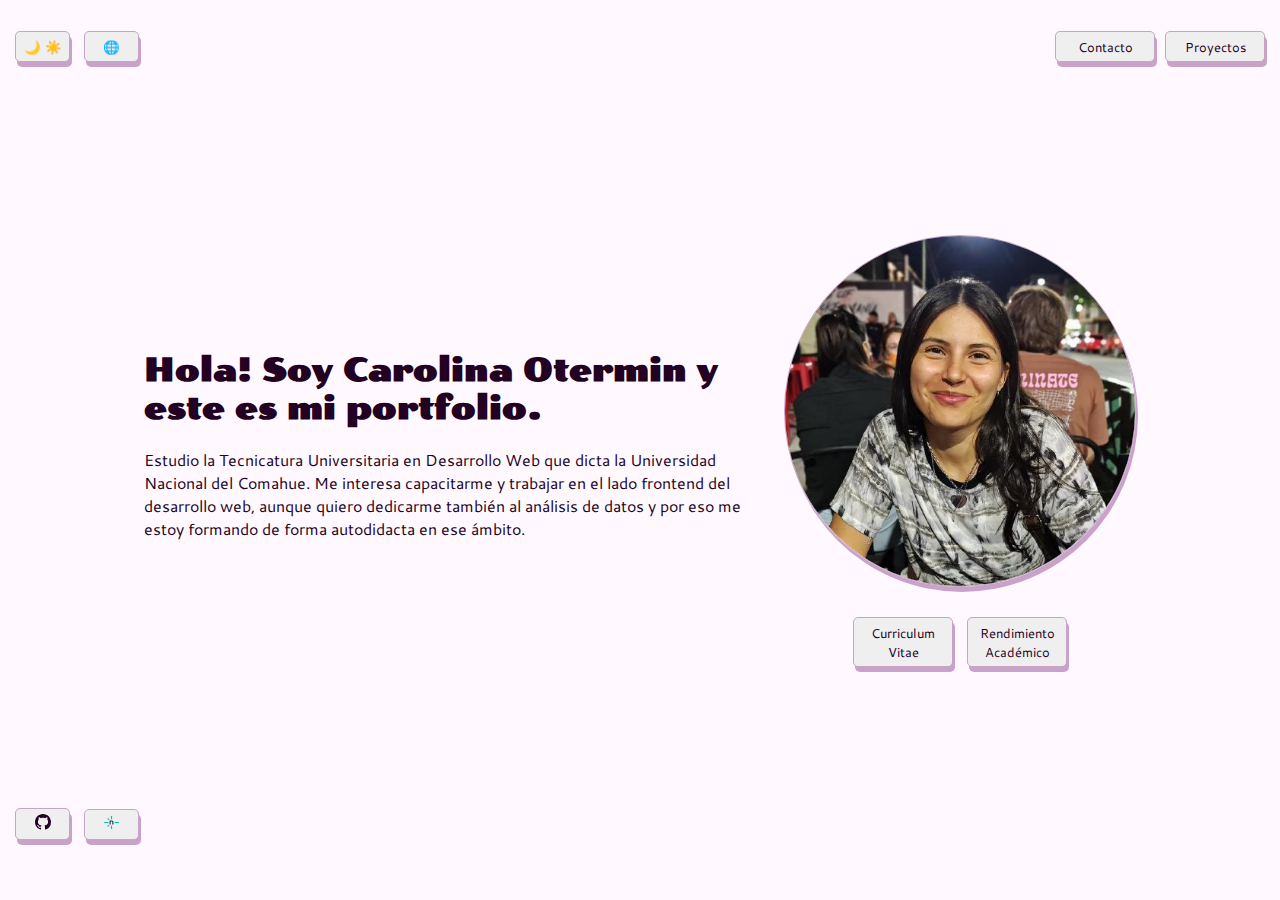
<file: docs/index.html>
<!DOCTYPE html>
<html lang="en">
<head>
    <link rel="icon" href="../css/assets/favicon.png" type="image/png">
    <meta charset="UTF-8">
    <meta name="viewport" content="width=device-width, initial-scale=1.0">
    <link rel="stylesheet" href="style.css">
    <link rel="preconnect" href="https://fonts.googleapis.com">
<link rel="preconnect" href="https://fonts.gstatic.com" crossorigin>
<link href="https://fonts.googleapis.com/css2?family=Cantarell:ital,wght@0,400;0,700;1,400;1,700&family=Carme&family=Limelight&family=Montserrat:ital,wght@0,100..900;1,100..900&family=Poller+One&display=swap" rel="stylesheet">
    <title>Carolina Otermin</title>
</head>
<body>
    <header>
        <div id="mode">
            <button id="btn-modo"> 🌙 ☀️</button>
            <button> 🌐 </button>
        </div>
        <nav>
            <ul>
              <li><button class="btn-li"><a href="contact.html">Contacto</a></button></li>
              <li><button class="btn-li"><a href="proyects.html">Proyectos</a></button></li>
            </ul>
        </nav>
    </header>

    <main id="main-index">
        <div id="about-me">
            <h1  translate="yes">Hola! Soy <span>Carolina Otermin</span> y este es mi portfolio.</h1>
            <p>Estudio la Tecnicatura Universitaria en Desarrollo Web que dicta la Universidad Nacional del Comahue. Me interesa capacitarme y trabajar en el lado frontend del desarrollo web, aunque quiero dedicarme también al análisis de datos y por eso me estoy formando de forma autodidacta en ese ámbito.<p>
        </div>
        <div id="pic">
            <div>
                <img src="assets/foto.jpg" alt="foto de Carolina Otermin" id="pic-profile">
            </div>
            <div>
                <button class="pdfs"><a href="assets/cv_otermin.pdf" target="_blank">Curriculum Vitae</a> </button>
                <button class="pdfs"> <a href="assets/plan_estudios_otermin.pdf" target="_blank">Rendimiento Académico</a> </button>
            </div>
        </div>
    </main>

    <footer>
        <div>
            <button><a href="https://github.com/oterminA" target="_blank">
                <svg xmlns="http://www.w3.org/2000/svg" width="16" height="16" fill="currentColor" class="bi bi-github" viewBox="0 0 16 16">
                <path d="M8 0C3.58 0 0 3.58 0 8c0 3.54 2.29 6.53 5.47 7.59.4.07.55-.17.55-.38 0-.19-.01-.82-.01-1.49-2.01.37-2.53-.49-2.69-.94-.09-.23-.48-.94-.82-1.13-.28-.15-.68-.52-.01-.53.63-.01 1.08.58 1.23.82.72 1.21 1.87.87 2.33.66.07-.52.28-.87.51-1.07-1.78-.2-3.64-.89-3.64-3.95 0-.87.31-1.59.82-2.15-.08-.2-.36-1.02.08-2.12 0 0 .67-.21 2.2.82.64-.18 1.32-.27 2-.27s1.36.09 2 .27c1.53-1.04 2.2-.82 2.2-.82.44 1.1.16 1.92.08 2.12.51.56.82 1.27.82 2.15 0 3.07-1.87 3.75-3.65 3.95.29.25.54.73.54 1.48 0 1.07-.01 1.93-.01 2.2 0 .21.15.46.55.38A8.01 8.01 0 0 0 16 8c0-4.42-3.58-8-8-8"/>
              </svg></a></button>
              <button><a href="https://app.netlify.com/teams/otermina/projects" target="_blank">
                <svg xmlns="http://www.w3.org/2000/svg" fill="none" viewBox="0 0 24 24" id="Netlify-Icon--Streamline-Svg-Logos" height="24" width="24">
                    <desc>
                      Netlify Icon Streamline Icon: https://streamlinehq.com
                    </desc>
                    <path fill="#05bdba" d="M6.6004 18.92705h-0.221875l-1.107525 -1.107525v-0.221875l1.693125 -1.6931h1.173l0.1564 0.156375v1.173l-1.693125 1.693125Z" stroke-width="0.25"></path>
                    <path fill="#05bdba" d="M5.271 6.400575v-0.221875l1.107525 -1.107525h0.221875l1.693125 1.6931v1.173l-0.1564 0.156425h-1.173l-1.693125 -1.693125Z" stroke-width="0.25"></path>
                    <path fill="#014847" d="M15.020825 15.35715h-1.6113l-0.134575 -0.13455V11.4508c0 -0.67105 -0.2637 -1.1912 -1.072975 -1.20935 -0.41645 -0.010925 -0.892925 0 -1.402125 0.019975l-0.0764 0.0782v4.88115l-0.134575 0.13455h-1.611275l-0.134575 -0.13455V8.777475l0.134575 -0.1346h3.6263c1.4094 0 2.5515 1.1421 2.5515 2.5515v4.028225l-0.134575 0.13455Z" stroke-width="0.25"></path>
                    <path fill="#05bdba" d="M6.8297 12.94205H0.3845775L0.25 12.807475v-1.6149l0.1345775 -0.1346H6.8297l0.1346 0.1346v1.6149l-0.1346 0.134575Z" stroke-width="0.25"></path>
                    <path fill="#05bdba" d="M23.615625 12.94205H17.170475l-0.134575 -0.134575v-1.6149l0.134575 -0.1346h6.44515l0.134575 0.1346v1.6149l-0.134575 0.134575Z" stroke-width="0.25"></path>
                    <path fill="#05bdba" d="M11.07055 6.629675V1.7958325l0.1346 -0.1345775h1.6149l0.134575 0.1345775V6.629675l-0.134575 0.134575h-1.6149l-0.1346 -0.134575Z" stroke-width="0.25"></path>
                    <path fill="#05bdba" d="M11.07055 22.2041V17.3703l0.1346 -0.134575h1.6149l0.134575 0.134575v4.8338l-0.134575 0.134575h-1.6149l-0.1346 -0.134575Z" stroke-width="0.25"></path>
                  </svg></i>
                </a></button>
        </div>
    </footer>

    <script src="app.js"></script>
</body>
</html>
</file>
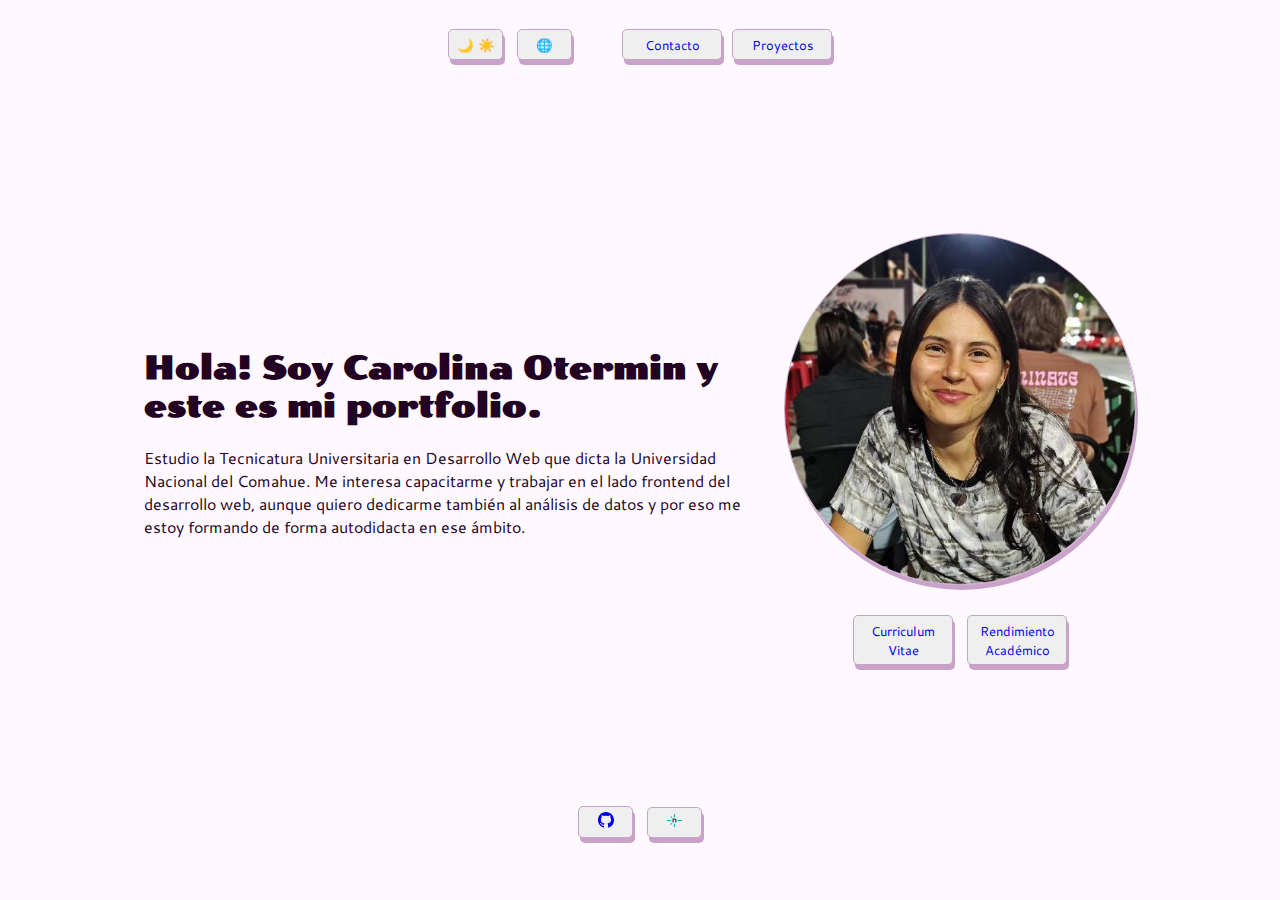
<file: html/index.html>
<!DOCTYPE html>
<html lang="en">
<head>
    <link rel="icon" href="../css/assets/favicon.png" type="image/png">
    <meta charset="UTF-8">
    <meta name="viewport" content="width=device-width, initial-scale=1.0">
    <link rel="stylesheet" href="../css/style.css">
    <link rel="preconnect" href="https://fonts.googleapis.com">
<link rel="preconnect" href="https://fonts.gstatic.com" crossorigin>
<link href="https://fonts.googleapis.com/css2?family=Cantarell:ital,wght@0,400;0,700;1,400;1,700&family=Carme&family=Limelight&family=Montserrat:ital,wght@0,100..900;1,100..900&family=Poller+One&display=swap" rel="stylesheet">
    <title>Carolina Otermin</title>
</head>
<body>
    <header>
        <div id="mode">
            <button> 🌙 ☀️</button>
            <button> 🌐 </button>
        </div>
        <nav>
            <ul>
              <li><button class="btn-li"><a href="contact.html">Contacto</a></button></li>
              <li><button class="btn-li"><a href="proyects.html">Proyectos</a></button></li>
            </ul>
        </nav>
    </header>

    <main id="main-index">
        <div id="about-me">
            <h1  translate="yes">Hola! Soy <span>Carolina Otermin</span> y este es mi portfolio.</h1>
            <p>Estudio la Tecnicatura Universitaria en Desarrollo Web que dicta la Universidad Nacional del Comahue. Me interesa capacitarme y trabajar en el lado frontend del desarrollo web, aunque quiero dedicarme también al análisis de datos y por eso me estoy formando de forma autodidacta en ese ámbito.<p>
        </div>
        <div id="pic">
            <div>
                <img src="../css/assets/foto.jpg" alt="foto de Carolina Otermin" id="pic-profile">
            </div>
            <div>
                <button class="pdfs"><a href="../css/assets/cv_otermin.pdf" target="_blank">Curriculum Vitae</a> </button>
                <button class="pdfs"> <a href="../css/assets/plan_estudios_otermin.pdf" target="_blank">Rendimiento Académico</a> </button>
            </div>
        </div>
    </main>

    <footer>
        <div>
            <button><a href="https://github.com/oterminA" target="_blank">
                <svg xmlns="http://www.w3.org/2000/svg" width="16" height="16" fill="currentColor" class="bi bi-github" viewBox="0 0 16 16">
                <path d="M8 0C3.58 0 0 3.58 0 8c0 3.54 2.29 6.53 5.47 7.59.4.07.55-.17.55-.38 0-.19-.01-.82-.01-1.49-2.01.37-2.53-.49-2.69-.94-.09-.23-.48-.94-.82-1.13-.28-.15-.68-.52-.01-.53.63-.01 1.08.58 1.23.82.72 1.21 1.87.87 2.33.66.07-.52.28-.87.51-1.07-1.78-.2-3.64-.89-3.64-3.95 0-.87.31-1.59.82-2.15-.08-.2-.36-1.02.08-2.12 0 0 .67-.21 2.2.82.64-.18 1.32-.27 2-.27s1.36.09 2 .27c1.53-1.04 2.2-.82 2.2-.82.44 1.1.16 1.92.08 2.12.51.56.82 1.27.82 2.15 0 3.07-1.87 3.75-3.65 3.95.29.25.54.73.54 1.48 0 1.07-.01 1.93-.01 2.2 0 .21.15.46.55.38A8.01 8.01 0 0 0 16 8c0-4.42-3.58-8-8-8"/>
              </svg></a></button>
              <button><a href="https://app.netlify.com/teams/otermina/projects" target="_blank">
                <svg xmlns="http://www.w3.org/2000/svg" fill="none" viewBox="0 0 24 24" id="Netlify-Icon--Streamline-Svg-Logos" height="24" width="24">
                    <desc>
                      Netlify Icon Streamline Icon: https://streamlinehq.com
                    </desc>
                    <path fill="#05bdba" d="M6.6004 18.92705h-0.221875l-1.107525 -1.107525v-0.221875l1.693125 -1.6931h1.173l0.1564 0.156375v1.173l-1.693125 1.693125Z" stroke-width="0.25"></path>
                    <path fill="#05bdba" d="M5.271 6.400575v-0.221875l1.107525 -1.107525h0.221875l1.693125 1.6931v1.173l-0.1564 0.156425h-1.173l-1.693125 -1.693125Z" stroke-width="0.25"></path>
                    <path fill="#014847" d="M15.020825 15.35715h-1.6113l-0.134575 -0.13455V11.4508c0 -0.67105 -0.2637 -1.1912 -1.072975 -1.20935 -0.41645 -0.010925 -0.892925 0 -1.402125 0.019975l-0.0764 0.0782v4.88115l-0.134575 0.13455h-1.611275l-0.134575 -0.13455V8.777475l0.134575 -0.1346h3.6263c1.4094 0 2.5515 1.1421 2.5515 2.5515v4.028225l-0.134575 0.13455Z" stroke-width="0.25"></path>
                    <path fill="#05bdba" d="M6.8297 12.94205H0.3845775L0.25 12.807475v-1.6149l0.1345775 -0.1346H6.8297l0.1346 0.1346v1.6149l-0.1346 0.134575Z" stroke-width="0.25"></path>
                    <path fill="#05bdba" d="M23.615625 12.94205H17.170475l-0.134575 -0.134575v-1.6149l0.134575 -0.1346h6.44515l0.134575 0.1346v1.6149l-0.134575 0.134575Z" stroke-width="0.25"></path>
                    <path fill="#05bdba" d="M11.07055 6.629675V1.7958325l0.1346 -0.1345775h1.6149l0.134575 0.1345775V6.629675l-0.134575 0.134575h-1.6149l-0.1346 -0.134575Z" stroke-width="0.25"></path>
                    <path fill="#05bdba" d="M11.07055 22.2041V17.3703l0.1346 -0.134575h1.6149l0.134575 0.134575v4.8338l-0.134575 0.134575h-1.6149l-0.1346 -0.134575Z" stroke-width="0.25"></path>
                  </svg></i>
                </a></button>
        </div>
    </footer>

    <script src="../js/app.js"></script>
</body>
</html>
</file>
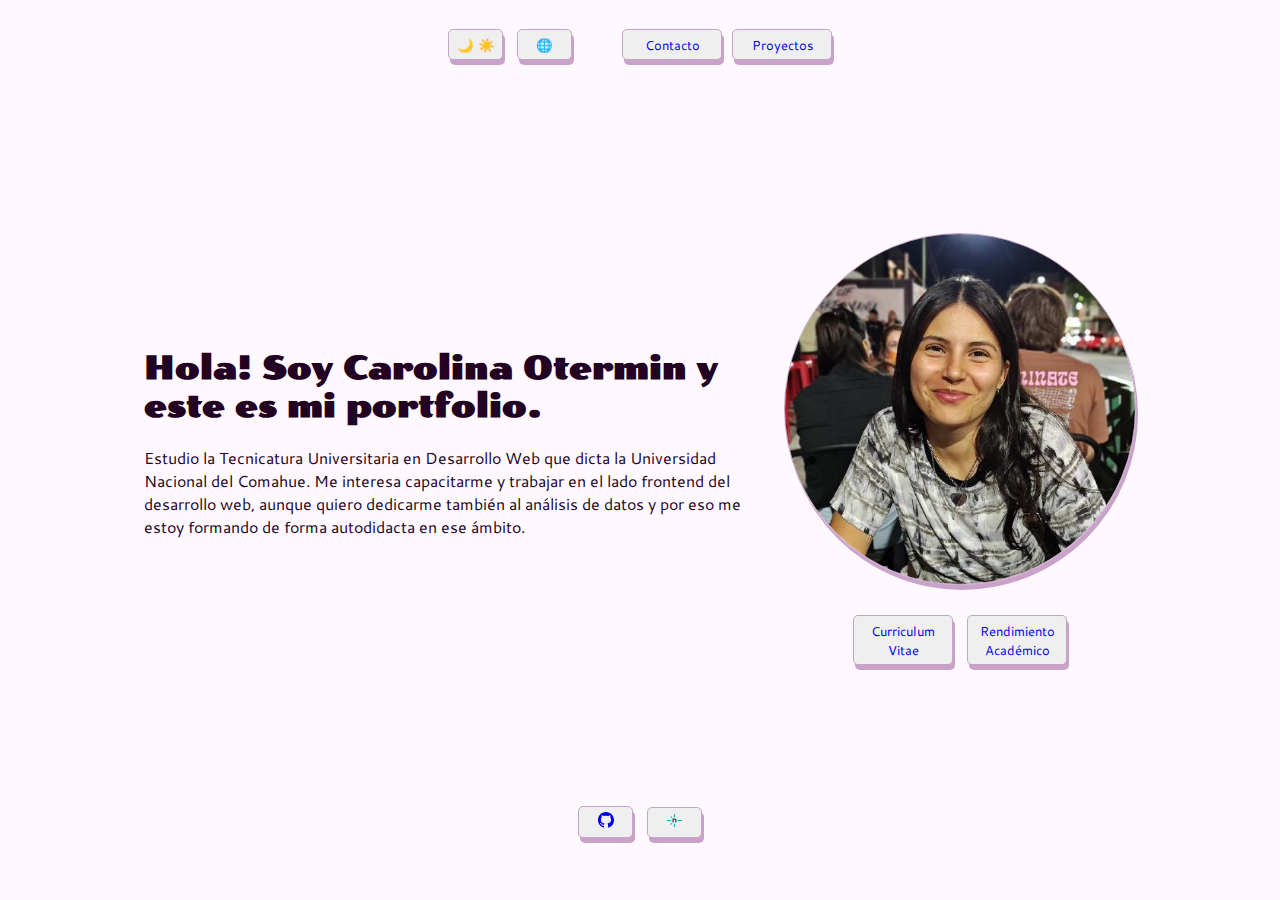
<file: docs/html/index.html>
<!DOCTYPE html>
<html lang="en">
<head>
    <link rel="icon" href="../css/assets/favicon.png" type="image/png">
    <meta charset="UTF-8">
    <meta name="viewport" content="width=device-width, initial-scale=1.0">
    <link rel="stylesheet" href="../css/style.css">
    <link rel="preconnect" href="https://fonts.googleapis.com">
<link rel="preconnect" href="https://fonts.gstatic.com" crossorigin>
<link href="https://fonts.googleapis.com/css2?family=Cantarell:ital,wght@0,400;0,700;1,400;1,700&family=Carme&family=Limelight&family=Montserrat:ital,wght@0,100..900;1,100..900&family=Poller+One&display=swap" rel="stylesheet">
    <title>Carolina Otermin</title>
</head>
<body>
    <header>
        <div id="mode">
            <button id="btn-modo"> 🌙 ☀️</button>
            <button> 🌐 </button>
        </div>
        <nav>
            <ul>
              <li><button class="btn-li"><a href="contact.html">Contacto</a></button></li>
              <li><button class="btn-li"><a href="proyects.html">Proyectos</a></button></li>
            </ul>
        </nav>
    </header>

    <main id="main-index">
        <div id="about-me">
            <h1  translate="yes">Hola! Soy <span>Carolina Otermin</span> y este es mi portfolio.</h1>
            <p>Estudio la Tecnicatura Universitaria en Desarrollo Web que dicta la Universidad Nacional del Comahue. Me interesa capacitarme y trabajar en el lado frontend del desarrollo web, aunque quiero dedicarme también al análisis de datos y por eso me estoy formando de forma autodidacta en ese ámbito.<p>
        </div>
        <div id="pic">
            <div>
                <img src="../css/assets/foto.jpg" alt="foto de Carolina Otermin" id="pic-profile">
            </div>
            <div>
                <button class="pdfs"><a href="../css/assets/cv_otermin.pdf" target="_blank">Curriculum Vitae</a> </button>
                <button class="pdfs"> <a href="../css/assets/plan_estudios_otermin.pdf" target="_blank">Rendimiento Académico</a> </button>
            </div>
        </div>
    </main>

    <footer>
        <div>
            <button><a href="https://github.com/oterminA" target="_blank">
                <svg xmlns="http://www.w3.org/2000/svg" width="16" height="16" fill="currentColor" class="bi bi-github" viewBox="0 0 16 16">
                <path d="M8 0C3.58 0 0 3.58 0 8c0 3.54 2.29 6.53 5.47 7.59.4.07.55-.17.55-.38 0-.19-.01-.82-.01-1.49-2.01.37-2.53-.49-2.69-.94-.09-.23-.48-.94-.82-1.13-.28-.15-.68-.52-.01-.53.63-.01 1.08.58 1.23.82.72 1.21 1.87.87 2.33.66.07-.52.28-.87.51-1.07-1.78-.2-3.64-.89-3.64-3.95 0-.87.31-1.59.82-2.15-.08-.2-.36-1.02.08-2.12 0 0 .67-.21 2.2.82.64-.18 1.32-.27 2-.27s1.36.09 2 .27c1.53-1.04 2.2-.82 2.2-.82.44 1.1.16 1.92.08 2.12.51.56.82 1.27.82 2.15 0 3.07-1.87 3.75-3.65 3.95.29.25.54.73.54 1.48 0 1.07-.01 1.93-.01 2.2 0 .21.15.46.55.38A8.01 8.01 0 0 0 16 8c0-4.42-3.58-8-8-8"/>
              </svg></a></button>
              <button><a href="https://app.netlify.com/teams/otermina/projects" target="_blank">
                <svg xmlns="http://www.w3.org/2000/svg" fill="none" viewBox="0 0 24 24" id="Netlify-Icon--Streamline-Svg-Logos" height="24" width="24">
                    <desc>
                      Netlify Icon Streamline Icon: https://streamlinehq.com
                    </desc>
                    <path fill="#05bdba" d="M6.6004 18.92705h-0.221875l-1.107525 -1.107525v-0.221875l1.693125 -1.6931h1.173l0.1564 0.156375v1.173l-1.693125 1.693125Z" stroke-width="0.25"></path>
                    <path fill="#05bdba" d="M5.271 6.400575v-0.221875l1.107525 -1.107525h0.221875l1.693125 1.6931v1.173l-0.1564 0.156425h-1.173l-1.693125 -1.693125Z" stroke-width="0.25"></path>
                    <path fill="#014847" d="M15.020825 15.35715h-1.6113l-0.134575 -0.13455V11.4508c0 -0.67105 -0.2637 -1.1912 -1.072975 -1.20935 -0.41645 -0.010925 -0.892925 0 -1.402125 0.019975l-0.0764 0.0782v4.88115l-0.134575 0.13455h-1.611275l-0.134575 -0.13455V8.777475l0.134575 -0.1346h3.6263c1.4094 0 2.5515 1.1421 2.5515 2.5515v4.028225l-0.134575 0.13455Z" stroke-width="0.25"></path>
                    <path fill="#05bdba" d="M6.8297 12.94205H0.3845775L0.25 12.807475v-1.6149l0.1345775 -0.1346H6.8297l0.1346 0.1346v1.6149l-0.1346 0.134575Z" stroke-width="0.25"></path>
                    <path fill="#05bdba" d="M23.615625 12.94205H17.170475l-0.134575 -0.134575v-1.6149l0.134575 -0.1346h6.44515l0.134575 0.1346v1.6149l-0.134575 0.134575Z" stroke-width="0.25"></path>
                    <path fill="#05bdba" d="M11.07055 6.629675V1.7958325l0.1346 -0.1345775h1.6149l0.134575 0.1345775V6.629675l-0.134575 0.134575h-1.6149l-0.1346 -0.134575Z" stroke-width="0.25"></path>
                    <path fill="#05bdba" d="M11.07055 22.2041V17.3703l0.1346 -0.134575h1.6149l0.134575 0.134575v4.8338l-0.134575 0.134575h-1.6149l-0.1346 -0.134575Z" stroke-width="0.25"></path>
                  </svg></i>
                </a></button>
        </div>
    </footer>

    <script src="../js/app.js"></script>
</body>
</html>
</file>
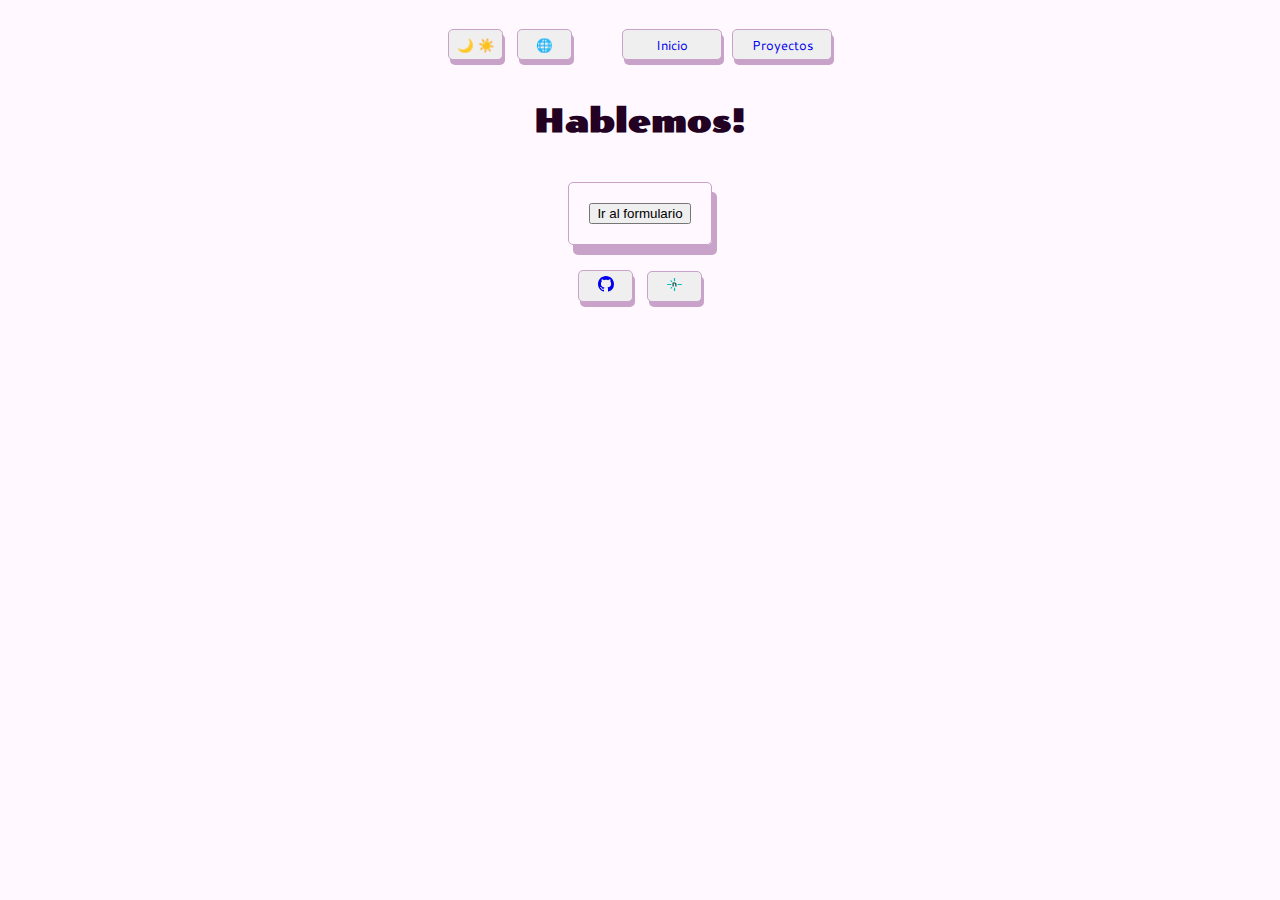
<file: docs/contact.html>
<!DOCTYPE html>
<html lang="en">
<head>
    <link rel="icon" href="../css/assets/favicon.png" type="image/png">
    <meta charset="UTF-8">
    <meta name="viewport" content="width=device-width, initial-scale=1.0">
    
    <link rel="stylesheet" href="../css/style.css">
    <link rel="preconnect" href="https://fonts.googleapis.com">
<link rel="preconnect" href="https://fonts.gstatic.com" crossorigin>
<link href="https://fonts.googleapis.com/css2?family=Cantarell:ital,wght@0,400;0,700;1,400;1,700&family=Carme&family=Limelight&family=Montserrat:ital,wght@0,100..900;1,100..900&family=Poller+One&display=swap" rel="stylesheet">
    <title>Carolina Otermin</title>
</head>
<body>
    <header>
        <div id="mode">
            <button id="btn-modo"> 🌙 ☀️</button>
            <button> 🌐 </button>
        </div>
        <nav>
            <ul>
              <li><button class="btn-li"><a href="index.html">Inicio</a></button></li>
              <li><button class="btn-li"><a href="proyects.html">Proyectos</a></button></li>
            </ul>
        </nav>
    </header>

    <main id="main-contact">
        <div>
            <h1>Hablemos!</h1>
        </div>
        <div>
            <form action="https://forms.gle/vji1P2L4DB33vBbM6" target="_blank">
                <input type="submit" value="Ir al formulario" id="input-form">
            </form>
                <!-- <label for="name">Nombre</label>
                <input type="text" name="name" id="name">
                <label for="lastname">Apellido</label>
                <input type="text" name="lastname" id="lastname">
                <label for="email">Email</label>
                <input type="email" name="email" id="email">
                <label for="text">Mensaje</label>
                <input type="text" name="msg" id="msg">
                <input type="submit" value="Enviar" id="submit"> -->
        </div>
    </main>

    <footer>
        <div>
            <button><a href="https://github.com/oterminA" target="_blank">
                <svg xmlns="http://www.w3.org/2000/svg" width="16" height="16" fill="currentColor" class="bi bi-github" viewBox="0 0 16 16">
                <path d="M8 0C3.58 0 0 3.58 0 8c0 3.54 2.29 6.53 5.47 7.59.4.07.55-.17.55-.38 0-.19-.01-.82-.01-1.49-2.01.37-2.53-.49-2.69-.94-.09-.23-.48-.94-.82-1.13-.28-.15-.68-.52-.01-.53.63-.01 1.08.58 1.23.82.72 1.21 1.87.87 2.33.66.07-.52.28-.87.51-1.07-1.78-.2-3.64-.89-3.64-3.95 0-.87.31-1.59.82-2.15-.08-.2-.36-1.02.08-2.12 0 0 .67-.21 2.2.82.64-.18 1.32-.27 2-.27s1.36.09 2 .27c1.53-1.04 2.2-.82 2.2-.82.44 1.1.16 1.92.08 2.12.51.56.82 1.27.82 2.15 0 3.07-1.87 3.75-3.65 3.95.29.25.54.73.54 1.48 0 1.07-.01 1.93-.01 2.2 0 .21.15.46.55.38A8.01 8.01 0 0 0 16 8c0-4.42-3.58-8-8-8"/>
              </svg></a></button>
              <button><a href="https://app.netlify.com/teams/otermina/projects" target="_blank">
                <svg xmlns="http://www.w3.org/2000/svg" fill="none" viewBox="0 0 24 24" id="Netlify-Icon--Streamline-Svg-Logos" height="24" width="24">
                    <desc>
                      Netlify Icon Streamline Icon: https://streamlinehq.com
                    </desc>
                    <path fill="#05bdba" d="M6.6004 18.92705h-0.221875l-1.107525 -1.107525v-0.221875l1.693125 -1.6931h1.173l0.1564 0.156375v1.173l-1.693125 1.693125Z" stroke-width="0.25"></path>
                    <path fill="#05bdba" d="M5.271 6.400575v-0.221875l1.107525 -1.107525h0.221875l1.693125 1.6931v1.173l-0.1564 0.156425h-1.173l-1.693125 -1.693125Z" stroke-width="0.25"></path>
                    <path fill="#014847" d="M15.020825 15.35715h-1.6113l-0.134575 -0.13455V11.4508c0 -0.67105 -0.2637 -1.1912 -1.072975 -1.20935 -0.41645 -0.010925 -0.892925 0 -1.402125 0.019975l-0.0764 0.0782v4.88115l-0.134575 0.13455h-1.611275l-0.134575 -0.13455V8.777475l0.134575 -0.1346h3.6263c1.4094 0 2.5515 1.1421 2.5515 2.5515v4.028225l-0.134575 0.13455Z" stroke-width="0.25"></path>
                    <path fill="#05bdba" d="M6.8297 12.94205H0.3845775L0.25 12.807475v-1.6149l0.1345775 -0.1346H6.8297l0.1346 0.1346v1.6149l-0.1346 0.134575Z" stroke-width="0.25"></path>
                    <path fill="#05bdba" d="M23.615625 12.94205H17.170475l-0.134575 -0.134575v-1.6149l0.134575 -0.1346h6.44515l0.134575 0.1346v1.6149l-0.134575 0.134575Z" stroke-width="0.25"></path>
                    <path fill="#05bdba" d="M11.07055 6.629675V1.7958325l0.1346 -0.1345775h1.6149l0.134575 0.1345775V6.629675l-0.134575 0.134575h-1.6149l-0.1346 -0.134575Z" stroke-width="0.25"></path>
                    <path fill="#05bdba" d="M11.07055 22.2041V17.3703l0.1346 -0.134575h1.6149l0.134575 0.134575v4.8338l-0.134575 0.134575h-1.6149l-0.1346 -0.134575Z" stroke-width="0.25"></path>
                  </svg></i>
                </a></button>
        </div>
    </footer>

    <script src="../js/app.js"></script>
</body>
</html>
</file>
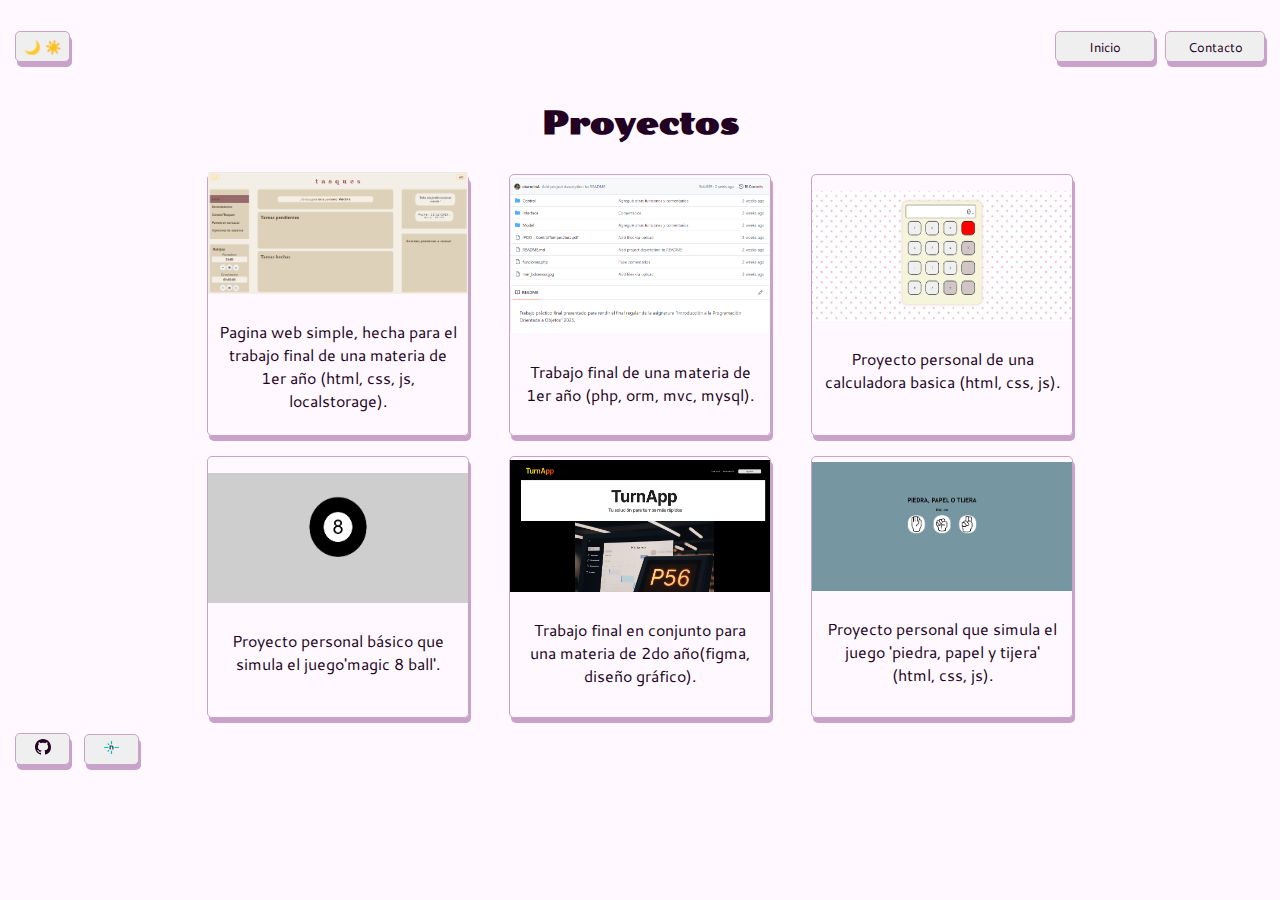
<file: docs/proyects.html>
<!DOCTYPE html>
<html lang="en">

<head>
    <link rel="icon" href="assets/favicon.png" type="image/png">
    <meta charset="UTF-8">
    <meta name="viewport" content="width=device-width, initial-scale=1.0">
    <link rel="preconnect" href="https://fonts.googleapis.com">
    <link rel="preconnect" href="https://fonts.gstatic.com" crossorigin>
    <link
        href="https://fonts.googleapis.com/css2?family=Cantarell:ital,wght@0,400;0,700;1,400;1,700&family=Carme&family=Limelight&family=Montserrat:ital,wght@0,100..900;1,100..900&family=Poller+One&display=swap"
        rel="stylesheet">
    <link rel="stylesheet" href="style.css">
    <title>Carolina Otermin</title>
</head>

<body>
    <header>
        <div id="mode">
            <button id="btn-modo"> 🌙 ☀️</button>
        </div>
        <nav>
            <ul>
                <li><button class="btn-li"><a href="index.html">Inicio</a></button></li>
                <li><button class="btn-li"><a href="contact.html">Contacto</a></button></li>
            </ul>
        </nav>
    </header>

    <main id="main-proyects">
        <div>
            <h1>Proyectos</h1>
        </div>
        <div id="div-projects">
            <div class="div-row">
                <div class="div-p">
                    <a href="https://github.com/oterminA/tasques"><img src="assets/tasques.png"
                            alt="página web 'tasques'"></a>
                    <p>Pagina web simple, hecha para el trabajo final de una materia de 1er año (html, css, js, localstorage).</p>
                </div>
                <div class="div-p">
                    <a href="https://github.com/oterminA/final_ipoo"><img src="assets/final_ipoo.PNG"
                            alt="trabajo final de introduccion a la programacion orientada a objetos"></a>
                    <p>Trabajo final de una materia de 1er año (php, orm, mvc, mysql).</p>
                </div>
                <div class="div-p">
                    <a href="https://github.com/oterminA/imc_calculadora"><img src="assets/calculator.PNG"
                            alt="calculadora simple"></a>
                    <p>Proyecto personal de una calculadora basica (html, css, js).</p>
                </div>
            </div>

            <div class="div-row">
                <div class="div-p">
                    <a href="https://github.com/oterminA/bola-8-magica"><img src="assets/m8b.PNG"
                            alt="juego 'bola ocho mágica'"></a>
                    <p>Proyecto personal básico que simula el juego'magic 8 ball'.</p>
                </div>
                <div class="div-p">
                    <a
                        href="https://www.figma.com/proto/0OJPee3kpoEnDUfImF1Vw0/Sin-t%C3%ADtulo?node-id=55017-3168&t=9MPcpv3odG5XXoLv-0&scaling=scale-down&content-scaling=fixed&page-id=54761%3A1660&starting-point-node-id=55017%3A3168&show-proto-sidebar=1"><img
                            src="assets/turnapp.png" alt="prototipo de pagina web hecho en figma"></a>
                    <p>Trabajo final en conjunto para una materia de 2do año(figma, diseño gráfico).</p>
                </div>
                <div class="div-p">
                    <a href="https://github.com/oterminA/piedra-papel-tijera"><img src="assets/ppt.PNG"
                            alt="juego basico de piedra, papel y tijera"></a>
                    <p>Proyecto personal que simula el juego 'piedra, papel y tijera' (html, css, js).</p>
                </div>
            </div>
        </div>
    </main>


    <footer>
        <div>
            <button><a href="https://github.com/oterminA" target="_blank">
                    <svg xmlns="http://www.w3.org/2000/svg" width="16" height="16" fill="currentColor"
                        class="bi bi-github" viewBox="0 0 16 16">
                        <path
                            d="M8 0C3.58 0 0 3.58 0 8c0 3.54 2.29 6.53 5.47 7.59.4.07.55-.17.55-.38 0-.19-.01-.82-.01-1.49-2.01.37-2.53-.49-2.69-.94-.09-.23-.48-.94-.82-1.13-.28-.15-.68-.52-.01-.53.63-.01 1.08.58 1.23.82.72 1.21 1.87.87 2.33.66.07-.52.28-.87.51-1.07-1.78-.2-3.64-.89-3.64-3.95 0-.87.31-1.59.82-2.15-.08-.2-.36-1.02.08-2.12 0 0 .67-.21 2.2.82.64-.18 1.32-.27 2-.27s1.36.09 2 .27c1.53-1.04 2.2-.82 2.2-.82.44 1.1.16 1.92.08 2.12.51.56.82 1.27.82 2.15 0 3.07-1.87 3.75-3.65 3.95.29.25.54.73.54 1.48 0 1.07-.01 1.93-.01 2.2 0 .21.15.46.55.38A8.01 8.01 0 0 0 16 8c0-4.42-3.58-8-8-8" />
                    </svg></a></button>
            <button><a href="https://app.netlify.com/teams/otermina/projects" target="_blank">
                    <svg xmlns="http://www.w3.org/2000/svg" fill="none" viewBox="0 0 24 24"
                        id="Netlify-Icon--Streamline-Svg-Logos" height="24" width="24">
                        <desc>
                            Netlify Icon Streamline Icon: https://streamlinehq.com
                        </desc>
                        <path fill="#05bdba"
                            d="M6.6004 18.92705h-0.221875l-1.107525 -1.107525v-0.221875l1.693125 -1.6931h1.173l0.1564 0.156375v1.173l-1.693125 1.693125Z"
                            stroke-width="0.25"></path>
                        <path fill="#05bdba"
                            d="M5.271 6.400575v-0.221875l1.107525 -1.107525h0.221875l1.693125 1.6931v1.173l-0.1564 0.156425h-1.173l-1.693125 -1.693125Z"
                            stroke-width="0.25"></path>
                        <path fill="#014847"
                            d="M15.020825 15.35715h-1.6113l-0.134575 -0.13455V11.4508c0 -0.67105 -0.2637 -1.1912 -1.072975 -1.20935 -0.41645 -0.010925 -0.892925 0 -1.402125 0.019975l-0.0764 0.0782v4.88115l-0.134575 0.13455h-1.611275l-0.134575 -0.13455V8.777475l0.134575 -0.1346h3.6263c1.4094 0 2.5515 1.1421 2.5515 2.5515v4.028225l-0.134575 0.13455Z"
                            stroke-width="0.25"></path>
                        <path fill="#05bdba"
                            d="M6.8297 12.94205H0.3845775L0.25 12.807475v-1.6149l0.1345775 -0.1346H6.8297l0.1346 0.1346v1.6149l-0.1346 0.134575Z"
                            stroke-width="0.25"></path>
                        <path fill="#05bdba"
                            d="M23.615625 12.94205H17.170475l-0.134575 -0.134575v-1.6149l0.134575 -0.1346h6.44515l0.134575 0.1346v1.6149l-0.134575 0.134575Z"
                            stroke-width="0.25"></path>
                        <path fill="#05bdba"
                            d="M11.07055 6.629675V1.7958325l0.1346 -0.1345775h1.6149l0.134575 0.1345775V6.629675l-0.134575 0.134575h-1.6149l-0.1346 -0.134575Z"
                            stroke-width="0.25"></path>
                        <path fill="#05bdba"
                            d="M11.07055 22.2041V17.3703l0.1346 -0.134575h1.6149l0.134575 0.134575v4.8338l-0.134575 0.134575h-1.6149l-0.1346 -0.134575Z"
                            stroke-width="0.25"></path>
                    </svg></i>
                </a></button>
        </div>
    </footer>

    <script src="app.js"></script>
</body>

</html>
</file>
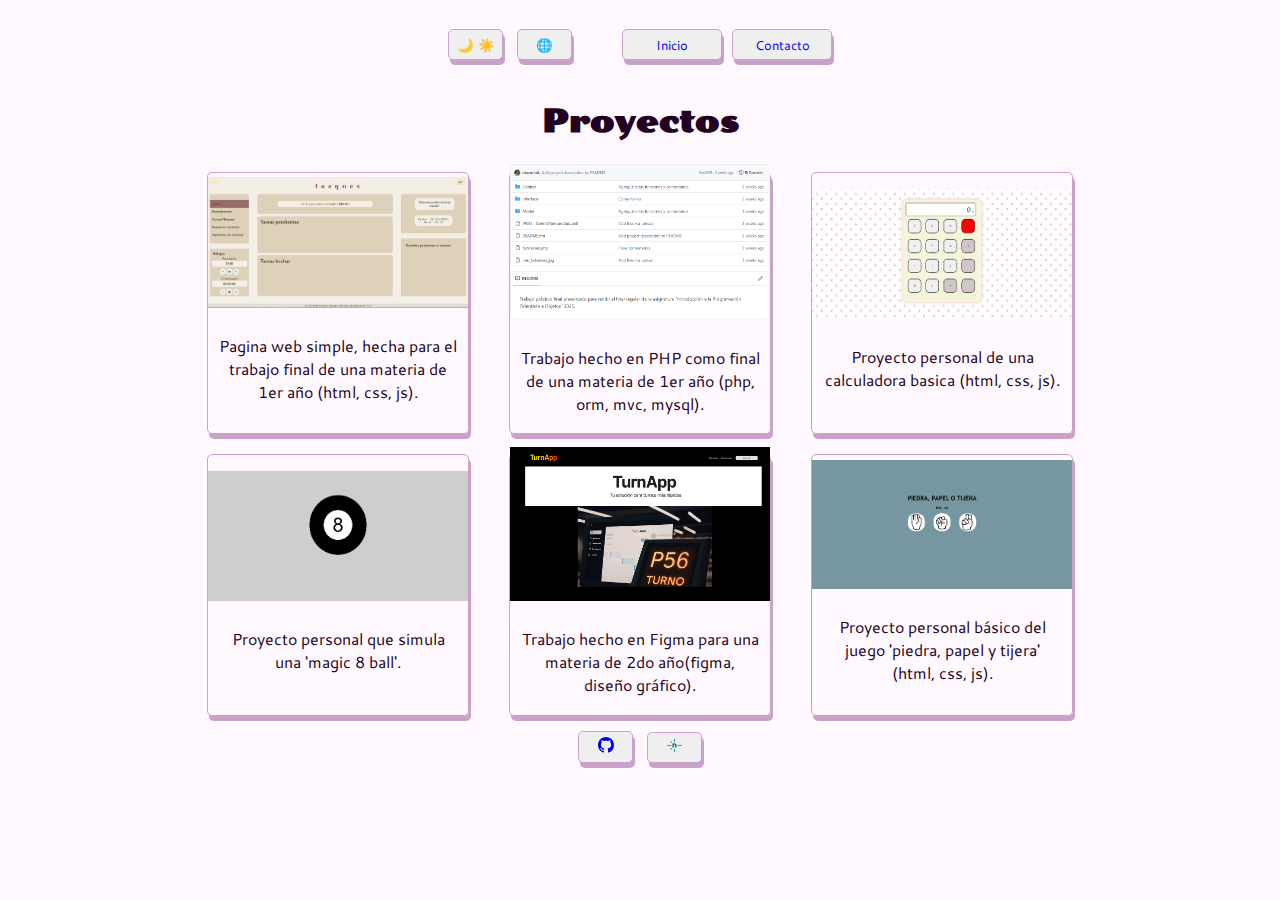
<file: html/proyects.html>
<!DOCTYPE html>
<html lang="en">
<head>
    <link rel="icon" href="../css/assets/favicon.png" type="image/png">
    <meta charset="UTF-8">
    <meta name="viewport" content="width=device-width, initial-scale=1.0">
    <link rel="preconnect" href="https://fonts.googleapis.com">
    <link rel="preconnect" href="https://fonts.gstatic.com" crossorigin>
    <link
        href="https://fonts.googleapis.com/css2?family=Cantarell:ital,wght@0,400;0,700;1,400;1,700&family=Carme&family=Limelight&family=Montserrat:ital,wght@0,100..900;1,100..900&family=Poller+One&display=swap"
        rel="stylesheet">
    <link rel="stylesheet" href="../css/style.css">
    <title>Carolina Otermin</title>
</head>

<body>
    <header>
        <div id="mode">
            <button> 🌙 ☀️</button>
            <button> 🌐 </button>
        </div>
        <nav>
            <ul>
              <li><button class="btn-li"><a href="index.html">Inicio</a></button></li>
              <li><button class="btn-li"><a href="contact.html">Contacto</a></button></li>
            </ul>
        </nav>
    </header>

    <main id="main-proyects">
        <div>
            <h1>Proyectos</h1>
        </div>
        <div id="div-projects">
            <div class="div-row">
                <div class="div-p">
                    <a href="https://github.com/oterminA/tasques"><img src="../css/assets/tasques.PNG" alt="página web 'tasques'"></a>
                    <p>Pagina web simple, hecha para el trabajo final de una materia de 1er año (html, css, js).</p>
                </div>
                <div class="div-p">
                    <a href="https://github.com/oterminA/final_ipoo"><img src="../css/assets/final_ipoo.PNG" alt="trabajo final de introduccion a la programacion orientada a objetos"></a>
                    <p>Trabajo hecho en PHP como final de una materia de 1er año (php, orm, mvc, mysql).</p>
                </div>
                <div class="div-p">
                    <a href="https://github.com/oterminA/imc_calculadora"><img src="../css/assets/calculator.PNG" alt="calculadora simple"></a>
                    <p>Proyecto personal de una calculadora basica (html, css, js).</p>
                </div>
            </div>

            <div class="div-row">
                <div class="div-p">
                    <a href="https://github.com/oterminA/bola-8-magica"><img src="../css/assets/m8b.PNG" alt="juego 'bola ocho mágica'"></a>
                    <p>Proyecto personal que simula una 'magic 8 ball'.</p>
                </div>
                <div class="div-p">
                    <a href="https://www.figma.com/proto/0OJPee3kpoEnDUfImF1Vw0/Sin-t%C3%ADtulo?node-id=55017-3168&t=9MPcpv3odG5XXoLv-0&scaling=scale-down&content-scaling=fixed&page-id=54761%3A1660&starting-point-node-id=55017%3A3168&show-proto-sidebar=1"><img src="../css/assets/turnapp.PNG" alt="prototipo de pagina web hecho en figma"></a>
                    <p>Trabajo hecho en Figma para una materia de 2do año(figma, diseño gráfico).</p>
                </div>
                <div class="div-p">
                    <a href="https://github.com/oterminA/piedra-papel-tijera"><img src="../css/assets/ppt.PNG" alt="juego basico de piedra, papel y tijera"></a>
                    <p>Proyecto personal básico del juego 'piedra, papel y tijera' (html, css, js).</p>
                </div>
            </div>
        </div>
    </main>
    

    <footer>
        <div>
            <button><a href="https://github.com/oterminA" target="_blank">
                <svg xmlns="http://www.w3.org/2000/svg" width="16" height="16" fill="currentColor" class="bi bi-github" viewBox="0 0 16 16">
                <path d="M8 0C3.58 0 0 3.58 0 8c0 3.54 2.29 6.53 5.47 7.59.4.07.55-.17.55-.38 0-.19-.01-.82-.01-1.49-2.01.37-2.53-.49-2.69-.94-.09-.23-.48-.94-.82-1.13-.28-.15-.68-.52-.01-.53.63-.01 1.08.58 1.23.82.72 1.21 1.87.87 2.33.66.07-.52.28-.87.51-1.07-1.78-.2-3.64-.89-3.64-3.95 0-.87.31-1.59.82-2.15-.08-.2-.36-1.02.08-2.12 0 0 .67-.21 2.2.82.64-.18 1.32-.27 2-.27s1.36.09 2 .27c1.53-1.04 2.2-.82 2.2-.82.44 1.1.16 1.92.08 2.12.51.56.82 1.27.82 2.15 0 3.07-1.87 3.75-3.65 3.95.29.25.54.73.54 1.48 0 1.07-.01 1.93-.01 2.2 0 .21.15.46.55.38A8.01 8.01 0 0 0 16 8c0-4.42-3.58-8-8-8"/>
              </svg></a></button>
              <button><a href="https://app.netlify.com/teams/otermina/projects" target="_blank">
                <svg xmlns="http://www.w3.org/2000/svg" fill="none" viewBox="0 0 24 24" id="Netlify-Icon--Streamline-Svg-Logos" height="24" width="24">
                    <desc>
                      Netlify Icon Streamline Icon: https://streamlinehq.com
                    </desc>
                    <path fill="#05bdba" d="M6.6004 18.92705h-0.221875l-1.107525 -1.107525v-0.221875l1.693125 -1.6931h1.173l0.1564 0.156375v1.173l-1.693125 1.693125Z" stroke-width="0.25"></path>
                    <path fill="#05bdba" d="M5.271 6.400575v-0.221875l1.107525 -1.107525h0.221875l1.693125 1.6931v1.173l-0.1564 0.156425h-1.173l-1.693125 -1.693125Z" stroke-width="0.25"></path>
                    <path fill="#014847" d="M15.020825 15.35715h-1.6113l-0.134575 -0.13455V11.4508c0 -0.67105 -0.2637 -1.1912 -1.072975 -1.20935 -0.41645 -0.010925 -0.892925 0 -1.402125 0.019975l-0.0764 0.0782v4.88115l-0.134575 0.13455h-1.611275l-0.134575 -0.13455V8.777475l0.134575 -0.1346h3.6263c1.4094 0 2.5515 1.1421 2.5515 2.5515v4.028225l-0.134575 0.13455Z" stroke-width="0.25"></path>
                    <path fill="#05bdba" d="M6.8297 12.94205H0.3845775L0.25 12.807475v-1.6149l0.1345775 -0.1346H6.8297l0.1346 0.1346v1.6149l-0.1346 0.134575Z" stroke-width="0.25"></path>
                    <path fill="#05bdba" d="M23.615625 12.94205H17.170475l-0.134575 -0.134575v-1.6149l0.134575 -0.1346h6.44515l0.134575 0.1346v1.6149l-0.134575 0.134575Z" stroke-width="0.25"></path>
                    <path fill="#05bdba" d="M11.07055 6.629675V1.7958325l0.1346 -0.1345775h1.6149l0.134575 0.1345775V6.629675l-0.134575 0.134575h-1.6149l-0.1346 -0.134575Z" stroke-width="0.25"></path>
                    <path fill="#05bdba" d="M11.07055 22.2041V17.3703l0.1346 -0.134575h1.6149l0.134575 0.134575v4.8338l-0.134575 0.134575h-1.6149l-0.1346 -0.134575Z" stroke-width="0.25"></path>
                  </svg></i>
                </a></button>
        </div>
    </footer>

    <script src="../js/app.js"></script>
</body>

</html>
</file>
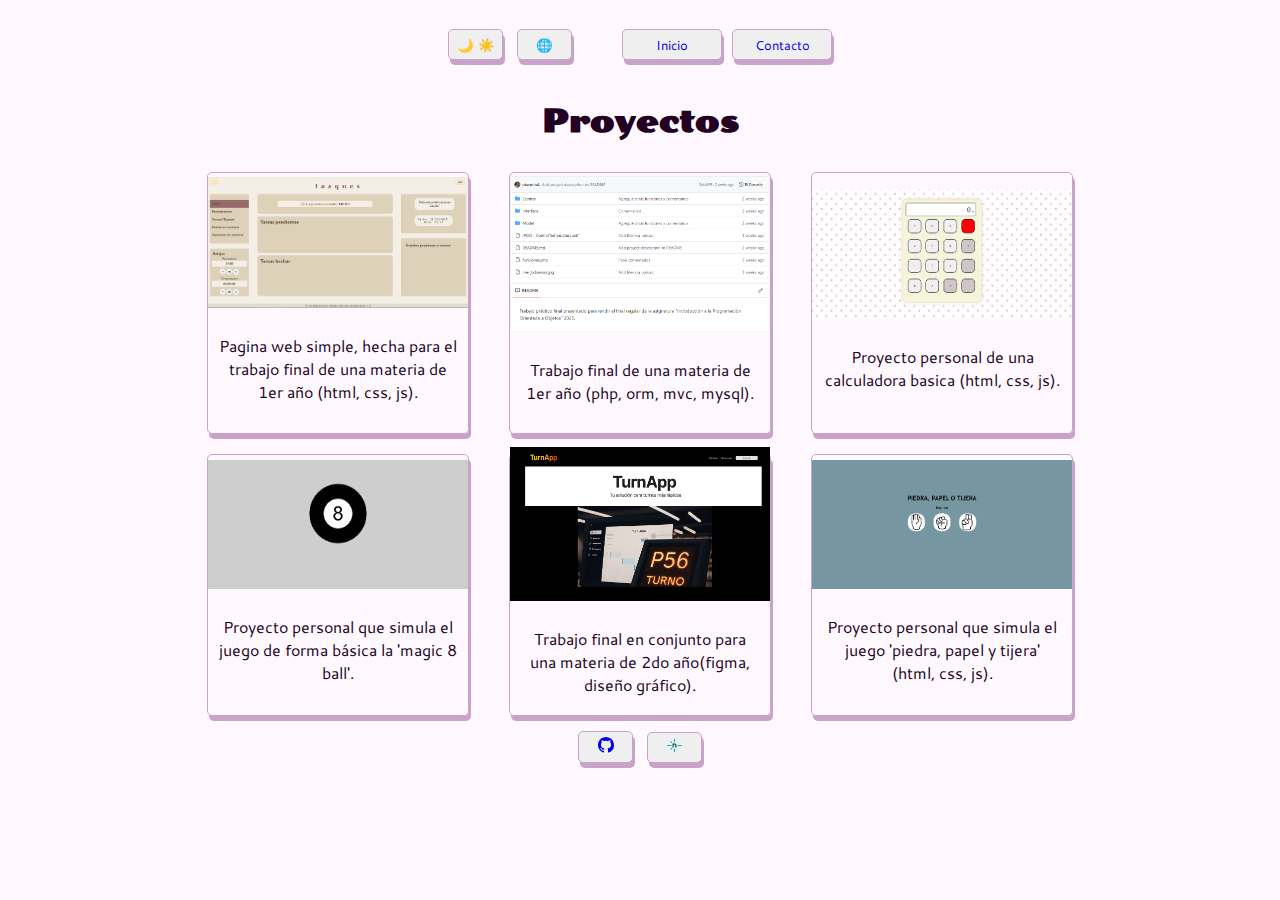
<file: docs/html/proyects.html>
<!DOCTYPE html>
<html lang="en">

<head>
    <link rel="icon" href="../css/assets/favicon.png" type="image/png">
    <meta charset="UTF-8">
    <meta name="viewport" content="width=device-width, initial-scale=1.0">
    <link rel="preconnect" href="https://fonts.googleapis.com">
    <link rel="preconnect" href="https://fonts.gstatic.com" crossorigin>
    <link
        href="https://fonts.googleapis.com/css2?family=Cantarell:ital,wght@0,400;0,700;1,400;1,700&family=Carme&family=Limelight&family=Montserrat:ital,wght@0,100..900;1,100..900&family=Poller+One&display=swap"
        rel="stylesheet">
    <link rel="stylesheet" href="../css/style.css">
    <title>Carolina Otermin</title>
</head>

<body>
    <header>
        <div id="mode">
            <button id="btn-modo"> 🌙 ☀️</button>
            <button> 🌐 </button>
        </div>
        <nav>
            <ul>
                <li><button class="btn-li"><a href="index.html">Inicio</a></button></li>
                <li><button class="btn-li"><a href="contact.html">Contacto</a></button></li>
            </ul>
        </nav>
    </header>

    <main id="main-proyects">
        <div>
            <h1>Proyectos</h1>
        </div>
        <div id="div-projects">
            <div class="div-row">
                <div class="div-p">
                    <a href="https://github.com/oterminA/tasques"><img src="../css/assets/tasques.PNG"
                            alt="página web 'tasques'"></a>
                    <p>Pagina web simple, hecha para el trabajo final de una materia de 1er año (html, css, js).</p>
                </div>
                <div class="div-p">
                    <a href="https://github.com/oterminA/final_ipoo"><img src="../css/assets/final_ipoo.PNG"
                            alt="trabajo final de introduccion a la programacion orientada a objetos"></a>
                    <p>Trabajo final de una materia de 1er año (php, orm, mvc, mysql).</p>
                </div>
                <div class="div-p">
                    <a href="https://github.com/oterminA/imc_calculadora"><img src="../css/assets/calculator.PNG"
                            alt="calculadora simple"></a>
                    <p>Proyecto personal de una calculadora basica (html, css, js).</p>
                </div>
            </div>

            <div class="div-row">
                <div class="div-p">
                    <a href="https://github.com/oterminA/bola-8-magica"><img src="../css/assets/m8b.PNG"
                            alt="juego 'bola ocho mágica'"></a>
                    <p>Proyecto personal que simula el juego de forma básica la 'magic 8 ball'.</p>
                </div>
                <div class="div-p">
                    <a
                        href="https://www.figma.com/proto/0OJPee3kpoEnDUfImF1Vw0/Sin-t%C3%ADtulo?node-id=55017-3168&t=9MPcpv3odG5XXoLv-0&scaling=scale-down&content-scaling=fixed&page-id=54761%3A1660&starting-point-node-id=55017%3A3168&show-proto-sidebar=1"><img
                            src="../css/assets/turnapp.PNG" alt="prototipo de pagina web hecho en figma"></a>
                    <p>Trabajo final en conjunto para una materia de 2do año(figma, diseño gráfico).</p>
                </div>
                <div class="div-p">
                    <a href="https://github.com/oterminA/piedra-papel-tijera"><img src="../css/assets/ppt.PNG"
                            alt="juego basico de piedra, papel y tijera"></a>
                    <p>Proyecto personal que simula el juego 'piedra, papel y tijera' (html, css, js).</p>
                </div>
            </div>
        </div>
    </main>


    <footer>
        <div>
            <button><a href="https://github.com/oterminA" target="_blank">
                    <svg xmlns="http://www.w3.org/2000/svg" width="16" height="16" fill="currentColor"
                        class="bi bi-github" viewBox="0 0 16 16">
                        <path
                            d="M8 0C3.58 0 0 3.58 0 8c0 3.54 2.29 6.53 5.47 7.59.4.07.55-.17.55-.38 0-.19-.01-.82-.01-1.49-2.01.37-2.53-.49-2.69-.94-.09-.23-.48-.94-.82-1.13-.28-.15-.68-.52-.01-.53.63-.01 1.08.58 1.23.82.72 1.21 1.87.87 2.33.66.07-.52.28-.87.51-1.07-1.78-.2-3.64-.89-3.64-3.95 0-.87.31-1.59.82-2.15-.08-.2-.36-1.02.08-2.12 0 0 .67-.21 2.2.82.64-.18 1.32-.27 2-.27s1.36.09 2 .27c1.53-1.04 2.2-.82 2.2-.82.44 1.1.16 1.92.08 2.12.51.56.82 1.27.82 2.15 0 3.07-1.87 3.75-3.65 3.95.29.25.54.73.54 1.48 0 1.07-.01 1.93-.01 2.2 0 .21.15.46.55.38A8.01 8.01 0 0 0 16 8c0-4.42-3.58-8-8-8" />
                    </svg></a></button>
            <button><a href="https://app.netlify.com/teams/otermina/projects" target="_blank">
                    <svg xmlns="http://www.w3.org/2000/svg" fill="none" viewBox="0 0 24 24"
                        id="Netlify-Icon--Streamline-Svg-Logos" height="24" width="24">
                        <desc>
                            Netlify Icon Streamline Icon: https://streamlinehq.com
                        </desc>
                        <path fill="#05bdba"
                            d="M6.6004 18.92705h-0.221875l-1.107525 -1.107525v-0.221875l1.693125 -1.6931h1.173l0.1564 0.156375v1.173l-1.693125 1.693125Z"
                            stroke-width="0.25"></path>
                        <path fill="#05bdba"
                            d="M5.271 6.400575v-0.221875l1.107525 -1.107525h0.221875l1.693125 1.6931v1.173l-0.1564 0.156425h-1.173l-1.693125 -1.693125Z"
                            stroke-width="0.25"></path>
                        <path fill="#014847"
                            d="M15.020825 15.35715h-1.6113l-0.134575 -0.13455V11.4508c0 -0.67105 -0.2637 -1.1912 -1.072975 -1.20935 -0.41645 -0.010925 -0.892925 0 -1.402125 0.019975l-0.0764 0.0782v4.88115l-0.134575 0.13455h-1.611275l-0.134575 -0.13455V8.777475l0.134575 -0.1346h3.6263c1.4094 0 2.5515 1.1421 2.5515 2.5515v4.028225l-0.134575 0.13455Z"
                            stroke-width="0.25"></path>
                        <path fill="#05bdba"
                            d="M6.8297 12.94205H0.3845775L0.25 12.807475v-1.6149l0.1345775 -0.1346H6.8297l0.1346 0.1346v1.6149l-0.1346 0.134575Z"
                            stroke-width="0.25"></path>
                        <path fill="#05bdba"
                            d="M23.615625 12.94205H17.170475l-0.134575 -0.134575v-1.6149l0.134575 -0.1346h6.44515l0.134575 0.1346v1.6149l-0.134575 0.134575Z"
                            stroke-width="0.25"></path>
                        <path fill="#05bdba"
                            d="M11.07055 6.629675V1.7958325l0.1346 -0.1345775h1.6149l0.134575 0.1345775V6.629675l-0.134575 0.134575h-1.6149l-0.1346 -0.134575Z"
                            stroke-width="0.25"></path>
                        <path fill="#05bdba"
                            d="M11.07055 22.2041V17.3703l0.1346 -0.134575h1.6149l0.134575 0.134575v4.8338l-0.134575 0.134575h-1.6149l-0.1346 -0.134575Z"
                            stroke-width="0.25"></path>
                    </svg></i>
                </a></button>
        </div>
    </footer>

    <script src="../js/app.js"></script>
</body>

</html>
</file>
<file: docs/style.css>
body {
    margin: 0;
    padding: 10px;
    background-color: #FFF9FF;
    display: flex;
    align-items: center;
    justify-content: center;
    flex-direction: column;
    font-family: 'Cantarell';
    color: rgb(34, 1, 34);
    cursor:grab;
}

a{
    text-decoration: none;
    color: rgb(34, 1, 34);

}

.poller-one-regular {
    font-family: "Poller One", sans-serif;
    font-weight: 400;
    font-style: normal;
}

.cantarell-regular {
    font-family: "Cantarell", sans-serif;
    font-weight: 400;
    font-style: normal;
}

.cantarell-bold {
    font-family: "Cantarell", sans-serif;
    font-weight: 700;
    font-style: normal;
}

.cantarell-regular-italic {
    font-family: "Cantarell", sans-serif;
    font-weight: 400;
    font-style: italic;
}

.cantarell-bold-italic {
    font-family: "Cantarell", sans-serif;
    font-weight: 700;
    font-style: italic;
}

h1 {
    font-family: 'Poller One';
}

header {
    width: 100%;
    display: flex;
    align-items: center;
    justify-content: space-between;
}

ul {
    display: flex;
    align-items: center;
}

li{
    list-style: none;
}

button{
    font-family: 'Cantarell';
    box-shadow: 2px 5px #C8A2C8;
    border: 1px solid #C8A2C8;
    border-radius: 5px;
    margin: 5px;
    padding: 5px;
    cursor: pointer;
    width: 55px;
    transition: width 0.3s ease-in-out, height 0.3s ease-in-out;
}
button:hover {
    width: 60px;
}

#input-form {
    font-family: 'Cantarell';
    box-shadow: 2px 5px #C8A2C8;
    border: 1px solid #C8A2C8;
    border-radius: 5px;
    margin: 5px;
    padding: 5px;
    cursor: pointer;
    width: 105px;
    transition: width 0.3s ease-in-out, height 0.3s ease-in-out;
}
#input-form:hover{
    width: 110px;
}
.pdfs, .btn-li{
    width: 100px;
}
.pdfs:hover{
    width: 105px;
}

.btn-li:hover{
    width: 105px;
}

#Netlify-Icon--Streamline-Svg-Logos{
    height: 15px;
    width: 15px;
}

#main-index {
    display: flex;
    align-items: center;
    height: 80vh;
}

span:hover {
    text-decoration: underline;
}

#main-contact {
    height: 80vh;
    display: flex;
    align-items: center;
    justify-content: center;
    flex-direction: column;
}

form {
    display: flex;
    flex-direction: column;
    justify-content: center;
    margin: 20px;
    border: 1px solid #C8A2C8;
    padding: 20px;
    border-radius: 5px;
    box-shadow: 5px 10px #C8A2C8;
    align-items: center;
}

#name,
#lastname,
#email {
    width: 250px;
    height: 20px;
    margin: 20px;
    border: 0.5px solid #C8A2C8;
    padding: 5px;
    border-radius: 5px;
}

#email:hover {
    border: 2px solid #c99ac9;
}

#lastname:hover {
    border: 2px solid #c99ac9;
}

#name:hover {
    border: 2px solid #c99ac9;
}

#msg {
    width: 250px;
    height: 100px;
    margin: 20px;
    padding: 15px;
    border-radius: 5px;
    border: 0.5px solid #C8A2C8;
    resize: none;
}

#msg:hover {
    border: 2px solid #c99ac9;
}

#submit {
    border: 0.5px solid #C8A2C8;
    width: 150px;
    height: 30px;
    border-radius: 5px;
    cursor: pointer;
    align-items: center;
}

#submit:hover {
    border: 2px solid #C8A2C8;
    background-color: rgb(230, 228, 228);
}

#about-me {
    width: 600px;
    padding: 20px;
}

#pic {
    display: flex;
    flex-direction: column;
    align-items: center;
    justify-content: center;
}

#pic-profile {
    height: 350px;
    width: 350px;
    border-radius: 50%;
    margin: 20px;
    box-shadow: 2px 5px #C8A2C8;
    border: 1px solid #C8A2C8;
    transition: width 0.3s ease-in-out, height 0.3s ease-in-out;
}
#pic-profile:hover{
    width: 360px;
    height: 360px;
}

#main-proyects {
    display: flex;
    align-items: center;
    justify-content: center;
    flex-direction: column;
}

#div-projects {
    display: flex;
    flex-direction: column;
    align-items: center;
    justify-content: center;
}

.div-row {
    display: grid;
    grid-template-columns: repeat(3, 1fr);
    gap: 20px; 
}

.div-p {
    height: 260px;
    width: 260px;
    border-radius: 5px;
    box-shadow: 2px 5px #C8A2C8;
    border: 1px solid #C8A2C8;
    transition: width 0.3s ease-in-out, height 0.3s ease-in-out;
    display: flex;
    flex-direction: column;
    justify-content: center;
    align-items: center;
    margin: 10px;
}

.div-p:hover {
    width: 265px;
    height: 265px;
}

.div-p img {
    width: 100%;
    height: 100%;
}

.div-p p {
    text-align: center;
    padding: 10px;
}

footer{
    width: 100%;
    align-items:start;
}
</file>
<file: css/style.css>
body {
    background-color: #FFF9FF;
    display: flex;
    align-items: center;
    justify-content: center;
    flex-direction: column;
    font-family: 'Cantarell';
    color: rgb(34, 1, 34);
}

a{
    text-decoration: none;
}

.poller-one-regular {
    font-family: "Poller One", sans-serif;
    font-weight: 400;
    font-style: normal;
}

.cantarell-regular {
    font-family: "Cantarell", sans-serif;
    font-weight: 400;
    font-style: normal;
}

.cantarell-bold {
    font-family: "Cantarell", sans-serif;
    font-weight: 700;
    font-style: normal;
}

.cantarell-regular-italic {
    font-family: "Cantarell", sans-serif;
    font-weight: 400;
    font-style: italic;
}

.cantarell-bold-italic {
    font-family: "Cantarell", sans-serif;
    font-weight: 700;
    font-style: italic;
}

h1 {
    font-family: 'Poller One';
}

header {
    display: flex;
    align-items: center;
}

ul {
    display: flex;
    align-items: center;
}

li{
    list-style: none;
}

button {
    font-family: 'Cantarell';
    box-shadow: 2px 5px #C8A2C8;
    border: 1px solid #C8A2C8;
    border-radius: 5px;
    margin: 5px;
    padding: 5px;
    cursor: pointer;
    width: 55px;
    transition: width 0.3s ease-in-out, height 0.3s ease-in-out;
}
button:hover {
    width: 60px;
}

.pdfs, .btn-li{
    width: 100px;
}
.pdfs:hover{
    width: 105px;
}

.btn-li:hover{
    width: 105px;
}

#Netlify-Icon--Streamline-Svg-Logos{
    height: 15px;
    width: 15px;
}

#main-index {
    display: flex;
    align-items: center;
    height: 80vh;
}

span:hover {
    text-decoration: underline;
}

#main-contact {
    display: flex;
    align-items: center;
    justify-content: center;
    flex-direction: column;
}

form {
    display: flex;
    flex-direction: column;
    justify-content: center;
    margin: 20px;
    border: 1px solid #C8A2C8;
    padding: 20px;
    border-radius: 5px;
    box-shadow: 5px 10px #C8A2C8;
    align-items: center;
}

#name,
#lastname,
#email {
    width: 250px;
    height: 20px;
    margin: 20px;
    border: 0.5px solid #C8A2C8;
    padding: 5px;
    border-radius: 5px;
}

#email:hover {
    border: 2px solid #c99ac9;
}

#lastname:hover {
    border: 2px solid #c99ac9;
}

#name:hover {
    border: 2px solid #c99ac9;
}

#msg {
    width: 250px;
    height: 100px;
    margin: 20px;
    padding: 15px;
    border-radius: 5px;
    border: 0.5px solid #C8A2C8;
    resize: none;
}

#msg:hover {
    border: 2px solid #c99ac9;
}

#submit {
    border: 0.5px solid #C8A2C8;
    width: 150px;
    height: 30px;
    border-radius: 5px;
    cursor: pointer;
    align-items: center;
}

#submit:hover {
    border: 2px solid #C8A2C8;
    background-color: rgb(230, 228, 228);
}

#about-me {
    width: 600px;
    padding: 20px;
}

#pic {
    display: flex;
    flex-direction: column;
    align-items: center;
    justify-content: center;
}

#pic-profile {
    height: 350px;
    width: 350px;
    border-radius: 50%;
    margin: 20px;
    box-shadow: 2px 5px #C8A2C8;
    border: 1px solid #C8A2C8;
    transition: width 0.3s ease-in-out, height 0.3s ease-in-out;
}
#pic-profile:hover{
    width: 360px;
    height: 360px;
}

#main-proyects {
    display: flex;
    align-items: center;
    justify-content: center;
    flex-direction: column;
}

#div-projects {
    display: flex;
    flex-direction: column;
    align-items: center;
    justify-content: center;
}

.div-row {
    display: grid;
    grid-template-columns: repeat(3, 1fr);
    gap: 20px; 
}

.div-p {
    height: 260px;
    width: 260px;
    border-radius: 5px;
    box-shadow: 2px 5px #C8A2C8;
    border: 1px solid #C8A2C8;
    transition: width 0.3s ease-in-out, height 0.3s ease-in-out;
    display: flex;
    flex-direction: column;
    justify-content: center;
    align-items: center;
    margin: 10px;
}

.div-p:hover {
    width: 265px;
    height: 265px;
}

.div-p img {
    width: 100%;
    height: 100%;
}

.div-p p {
    text-align: center;
    padding: 10px;
}
</file>
<file: docs/css/style.css>
body {
    background-color: #FFF9FF;
    display: flex;
    align-items: center;
    justify-content: center;
    flex-direction: column;
    font-family: 'Cantarell';
    color: rgb(34, 1, 34);
}

a{
    text-decoration: none;
}

.poller-one-regular {
    font-family: "Poller One", sans-serif;
    font-weight: 400;
    font-style: normal;
}

.cantarell-regular {
    font-family: "Cantarell", sans-serif;
    font-weight: 400;
    font-style: normal;
}

.cantarell-bold {
    font-family: "Cantarell", sans-serif;
    font-weight: 700;
    font-style: normal;
}

.cantarell-regular-italic {
    font-family: "Cantarell", sans-serif;
    font-weight: 400;
    font-style: italic;
}

.cantarell-bold-italic {
    font-family: "Cantarell", sans-serif;
    font-weight: 700;
    font-style: italic;
}

h1 {
    font-family: 'Poller One';
}

header {
    display: flex;
    align-items: center;
}

ul {
    display: flex;
    align-items: center;
}

li{
    list-style: none;
}

button{
    font-family: 'Cantarell';
    box-shadow: 2px 5px #C8A2C8;
    border: 1px solid #C8A2C8;
    border-radius: 5px;
    margin: 5px;
    padding: 5px;
    cursor: pointer;
    width: 55px;
    transition: width 0.3s ease-in-out, height 0.3s ease-in-out;
}
button:hover {
    width: 60px;
}

#input-form {
    font-family: 'Cantarell';
    box-shadow: 2px 5px #C8A2C8;
    border: 1px solid #C8A2C8;
    border-radius: 5px;
    margin: 5px;
    padding: 5px;
    cursor: pointer;
    width: 105px;
    transition: width 0.3s ease-in-out, height 0.3s ease-in-out;
}
#input-form:hover{
    width: 110px;
}
.pdfs, .btn-li{
    width: 100px;
}
.pdfs:hover{
    width: 105px;
}

.btn-li:hover{
    width: 105px;
}

#Netlify-Icon--Streamline-Svg-Logos{
    height: 15px;
    width: 15px;
}

#main-index {
    display: flex;
    align-items: center;
    height: 80vh;
}

span:hover {
    text-decoration: underline;
}

#main-contact {
    display: flex;
    align-items: center;
    justify-content: center;
    flex-direction: column;
}

form {
    display: flex;
    flex-direction: column;
    justify-content: center;
    margin: 20px;
    border: 1px solid #C8A2C8;
    padding: 20px;
    border-radius: 5px;
    box-shadow: 5px 10px #C8A2C8;
    align-items: center;
}

#name,
#lastname,
#email {
    width: 250px;
    height: 20px;
    margin: 20px;
    border: 0.5px solid #C8A2C8;
    padding: 5px;
    border-radius: 5px;
}

#email:hover {
    border: 2px solid #c99ac9;
}

#lastname:hover {
    border: 2px solid #c99ac9;
}

#name:hover {
    border: 2px solid #c99ac9;
}

#msg {
    width: 250px;
    height: 100px;
    margin: 20px;
    padding: 15px;
    border-radius: 5px;
    border: 0.5px solid #C8A2C8;
    resize: none;
}

#msg:hover {
    border: 2px solid #c99ac9;
}

#submit {
    border: 0.5px solid #C8A2C8;
    width: 150px;
    height: 30px;
    border-radius: 5px;
    cursor: pointer;
    align-items: center;
}

#submit:hover {
    border: 2px solid #C8A2C8;
    background-color: rgb(230, 228, 228);
}

#about-me {
    width: 600px;
    padding: 20px;
}

#pic {
    display: flex;
    flex-direction: column;
    align-items: center;
    justify-content: center;
}

#pic-profile {
    height: 350px;
    width: 350px;
    border-radius: 50%;
    margin: 20px;
    box-shadow: 2px 5px #C8A2C8;
    border: 1px solid #C8A2C8;
    transition: width 0.3s ease-in-out, height 0.3s ease-in-out;
}
#pic-profile:hover{
    width: 360px;
    height: 360px;
}

#main-proyects {
    display: flex;
    align-items: center;
    justify-content: center;
    flex-direction: column;
}

#div-projects {
    display: flex;
    flex-direction: column;
    align-items: center;
    justify-content: center;
}

.div-row {
    display: grid;
    grid-template-columns: repeat(3, 1fr);
    gap: 20px; 
}

.div-p {
    height: 260px;
    width: 260px;
    border-radius: 5px;
    box-shadow: 2px 5px #C8A2C8;
    border: 1px solid #C8A2C8;
    transition: width 0.3s ease-in-out, height 0.3s ease-in-out;
    display: flex;
    flex-direction: column;
    justify-content: center;
    align-items: center;
    margin: 10px;
}

.div-p:hover {
    width: 265px;
    height: 265px;
}

.div-p img {
    width: 100%;
    height: 100%;
}

.div-p p {
    text-align: center;
    padding: 10px;
}
</file>
